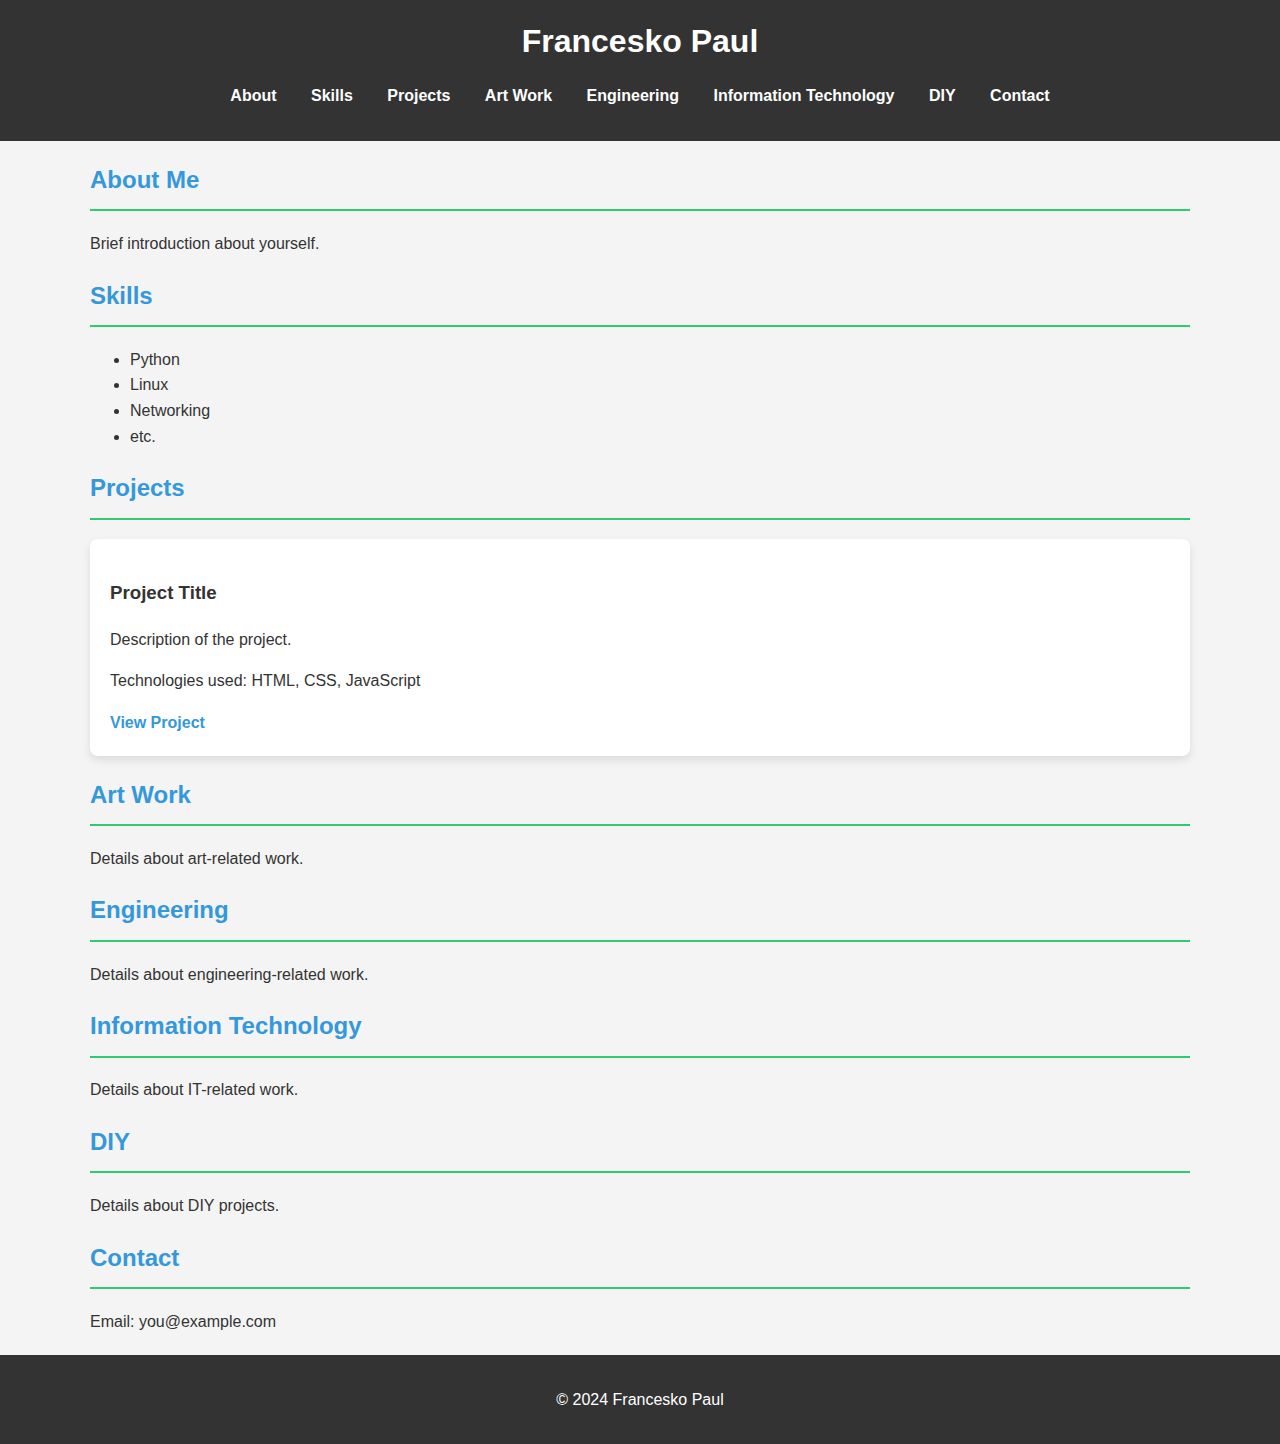
<file: index.html>
﻿<!DOCTYPE html>
<html lang="en">
<head>
    <meta charset="UTF-8">
    <meta name="viewport" content="width=device-width, initial-scale=1.0">
    <title>Francesko Paul's Portfolio</title>
    <link rel="stylesheet" href="style.css">
    <script src="scripts.js"></script>

</head>
<meta name="description" content="Francesko Paul's portfolio showcasing skills in web development, networking, and more.">
<meta name="keywords" content="Francesko Paul, portfolio, web development, networking, projects">
<meta name="author" content="Francesko Paul">
<!-- Google tag (gtag.js) -->
<script async src="https://www.googletagmanager.com/gtag/js?id=G-SFNN3NY345"></script>
<script>
    window.dataLayer = window.dataLayer || [];
    function gtag(){dataLayer.push(arguments);}
    gtag('js', new Date());

    gtag('config', 'G-SFNN3NY345');
</script>

<body>
    <header>
        <h1>Francesko Paul</h1>
        <nav>
            <ul>
                <li><a href="#about">About</a></li>
                <li><a href="#skills">Skills</a></li>
                <li><a href="#projects">Projects</a></li>
                <li><a href="#art">Art Work</a></li>
                <li><a href="#engineering">Engineering</a></li>
                <li><a href="#it">Information Technology</a></li>
                <li><a href="#diy">DIY</a></li>
                <li><a href="#contact">Contact</a></li>
            </ul>
        </nav>
    </header>
    <main>
        <section id="about">
            <h2>About Me</h2>
            <p>Brief introduction about yourself.</p>
        </section>
        <section id="skills">
            <h2>Skills</h2>
            <ul>
                <li>Python</li>
                <li>Linux</li>
                <li>Networking</li>
                <li>etc.</li>
            </ul>
        </section>
        <section id="projects">
            <h2>Projects</h2>
            <div class="project-grid">
                <div class="project">
                    <h3>Project Title</h3>
                    <p>Description of the project.</p>
                    <p>Technologies used: HTML, CSS, JavaScript</p>
                    <a href="project-link">View Project</a>
                </div>
                <!-- Add more project blocks as needed -->
            </div>
        </section>
        <section id="art">
            <h2>Art Work</h2>
            <p>Details about art-related work.</p>
        </section>
        <section id="engineering">
            <h2>Engineering</h2>
            <p>Details about engineering-related work.</p>
        </section>
        <section id="it">
            <h2>Information Technology</h2>
            <p>Details about IT-related work.</p>
        </section>
        <section id="diy">
            <h2>DIY</h2>
            <p>Details about DIY projects.</p>
        </section>
        <section id="contact">
            <h2>Contact</h2>
            <p>Email: you@example.com</p>
        </section>
    </main>
    <footer>
        <p>&copy; 2024 Francesko Paul</p>
    </footer>
    <script src="scripts.js"></script>
</body>
</html>
</file>
<file: style.css>
﻿:root {
    --primary-color: #3498db;
    --secondary-color: #2ecc71;
    --background-color: #f4f4f4;
    --text-color: #333;
    --header-bg-color: #333;
    --header-text-color: #fff;
    --link-color: #3498db;
    --link-hover-color: #2980b9;
}

body {
    font-family: 'Arial', sans-serif;
    line-height: 1.6;
    margin: 0;
    padding: 0;
    background-color: var(--background-color);
    color: var(--text-color);
}

header {
    background: var(--header-bg-color);
    color: var(--header-text-color);
    padding: 1em 0;
    text-align: center;
    position: sticky;
    top: 0;
    width: 100%;
    z-index: 1000;
}

    header h1 {
        margin: 0;
    }

nav ul {
    list-style: none;
    padding: 0;
}

    nav ul li {
        display: inline;
        margin: 0 15px;
    }

        nav ul li a {
            color: var(--header-text-color);
            text-decoration: none;
            font-weight: bold;
            transition: color 0.3s ease;
        }

            nav ul li a:hover {
                color: var(--secondary-color);
            }

main {
    max-width: 1100px;
    margin: 20px auto;
    padding: 0 20px;
}

h2 {
    color: var(--primary-color);
    border-bottom: 2px solid var(--secondary-color);
    padding-bottom: 10px;
}

.project-grid {
    display: grid;
    grid-template-columns: repeat(auto-fit, minmax(300px, 1fr));
    gap: 20px;
}

.project {
    background: #fff;
    padding: 20px;
    border-radius: 8px;
    box-shadow: 0 4px 8px rgba(0, 0, 0, 0.1);
    transition: transform 0.3s ease, box-shadow 0.3s ease;
}

    .project:hover {
        transform: translateY(-5px);
        box-shadow: 0 6px 12px rgba(0, 0, 0, 0.2);
    }

    .project a {
        color: var(--link-color);
        text-decoration: none;
        font-weight: bold;
    }

        .project a:hover {
            color: var(--link-hover-color);
        }

footer {
    background: var(--header-bg-color);
    color: var(--header-text-color);
    text-align: center;
    padding: 1em 0;
    margin-top: 20px;
}
</file>
